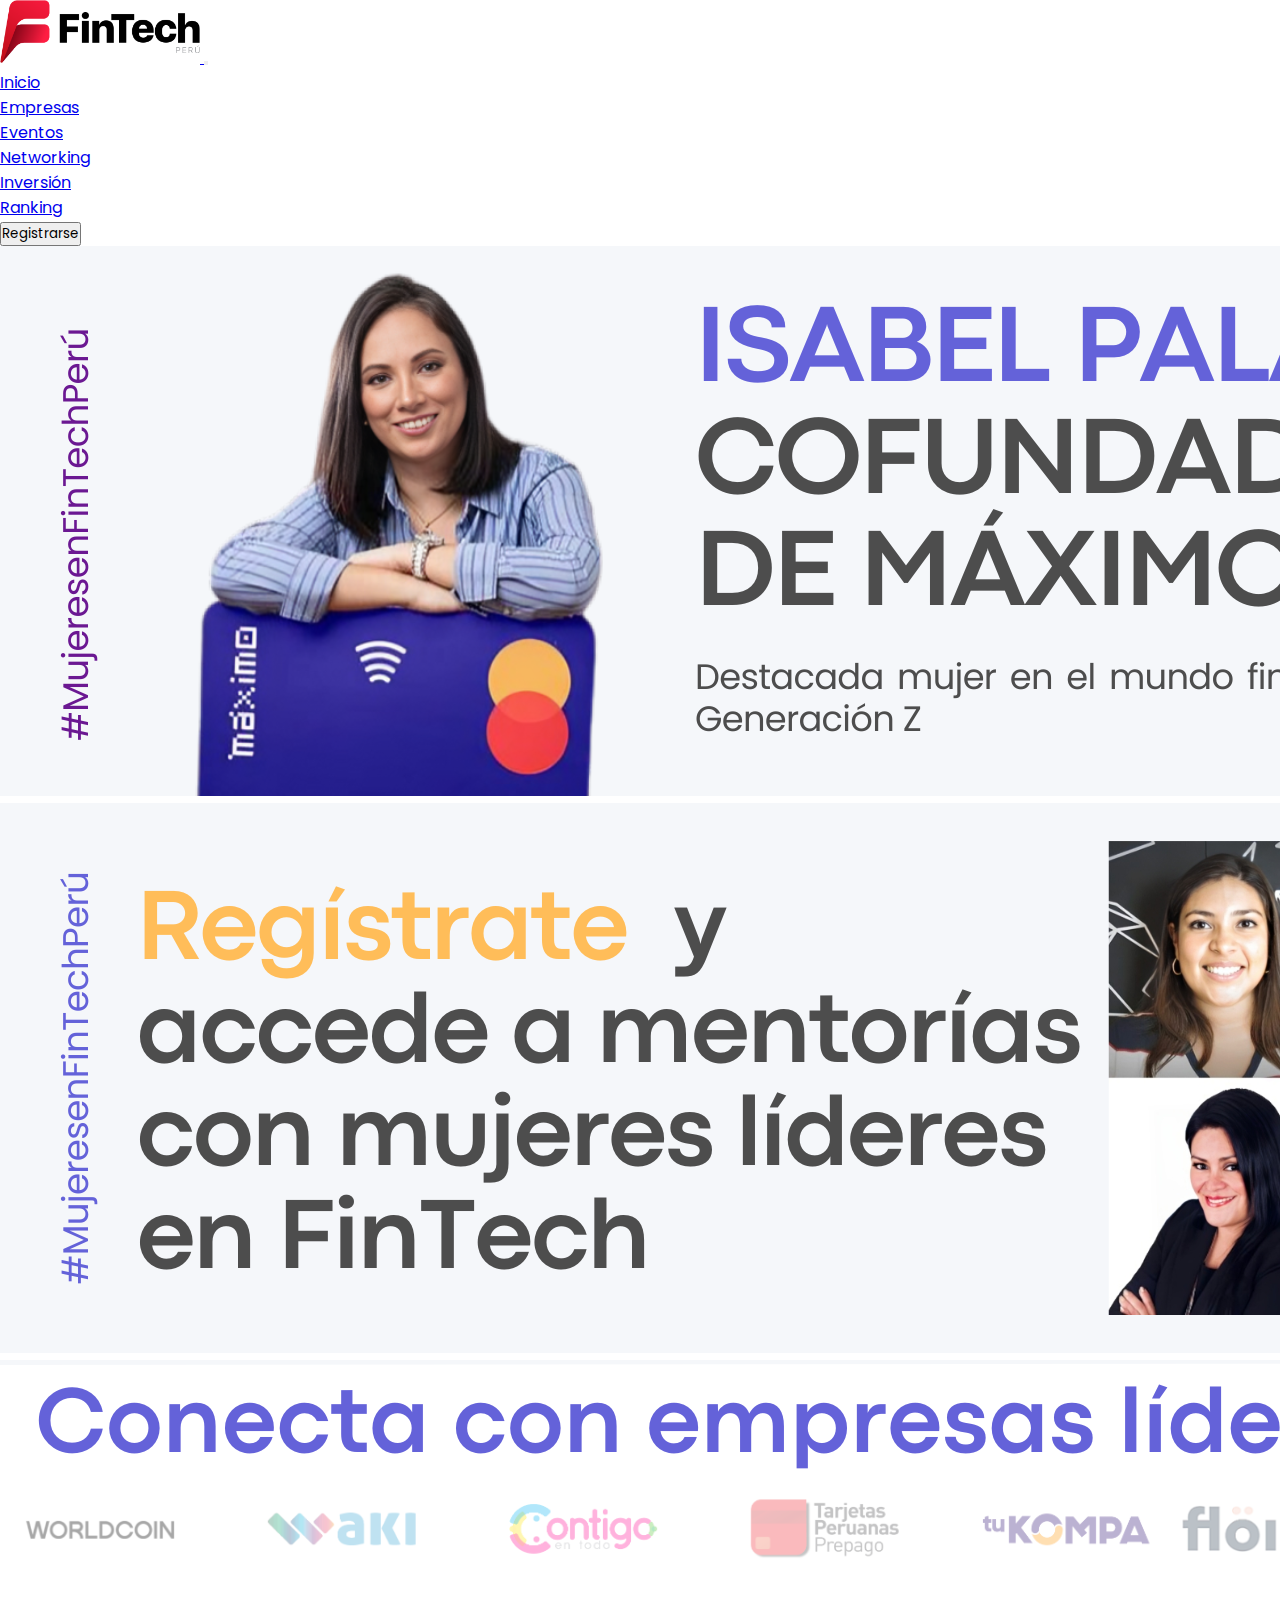
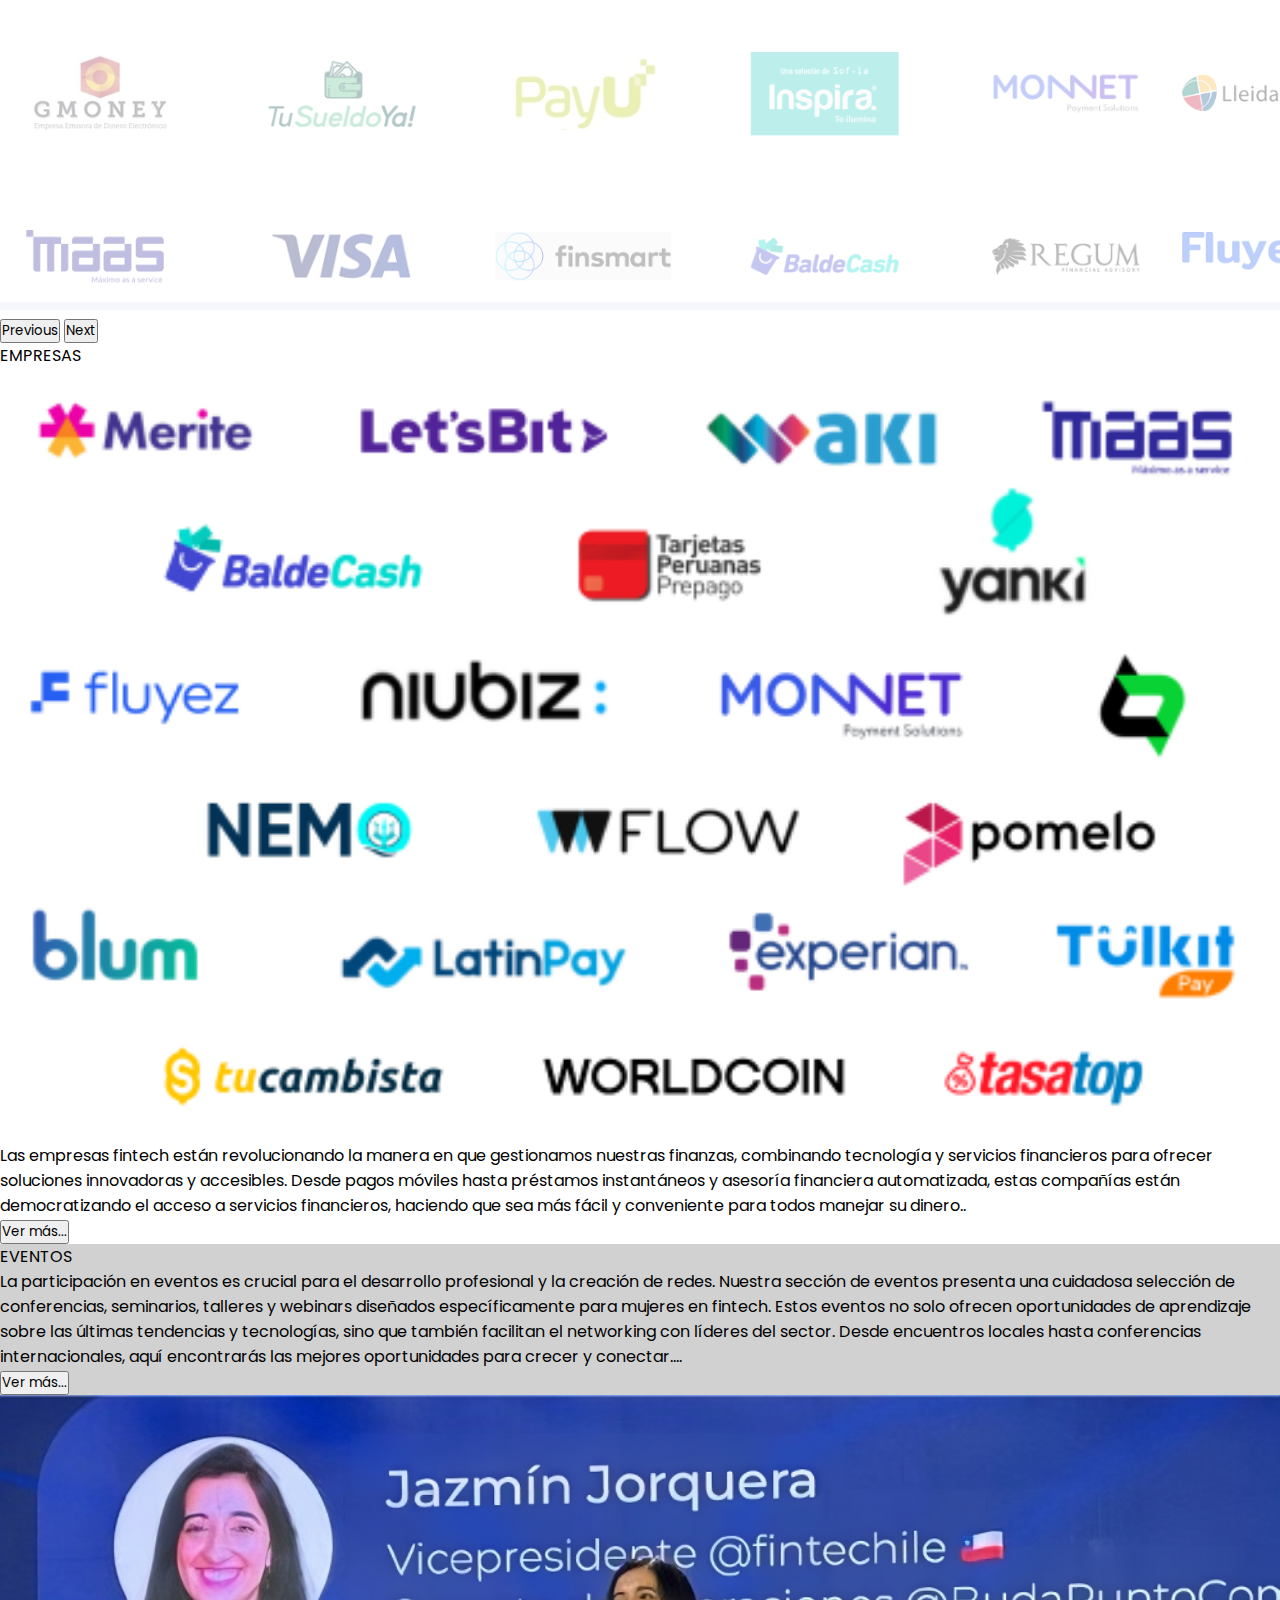
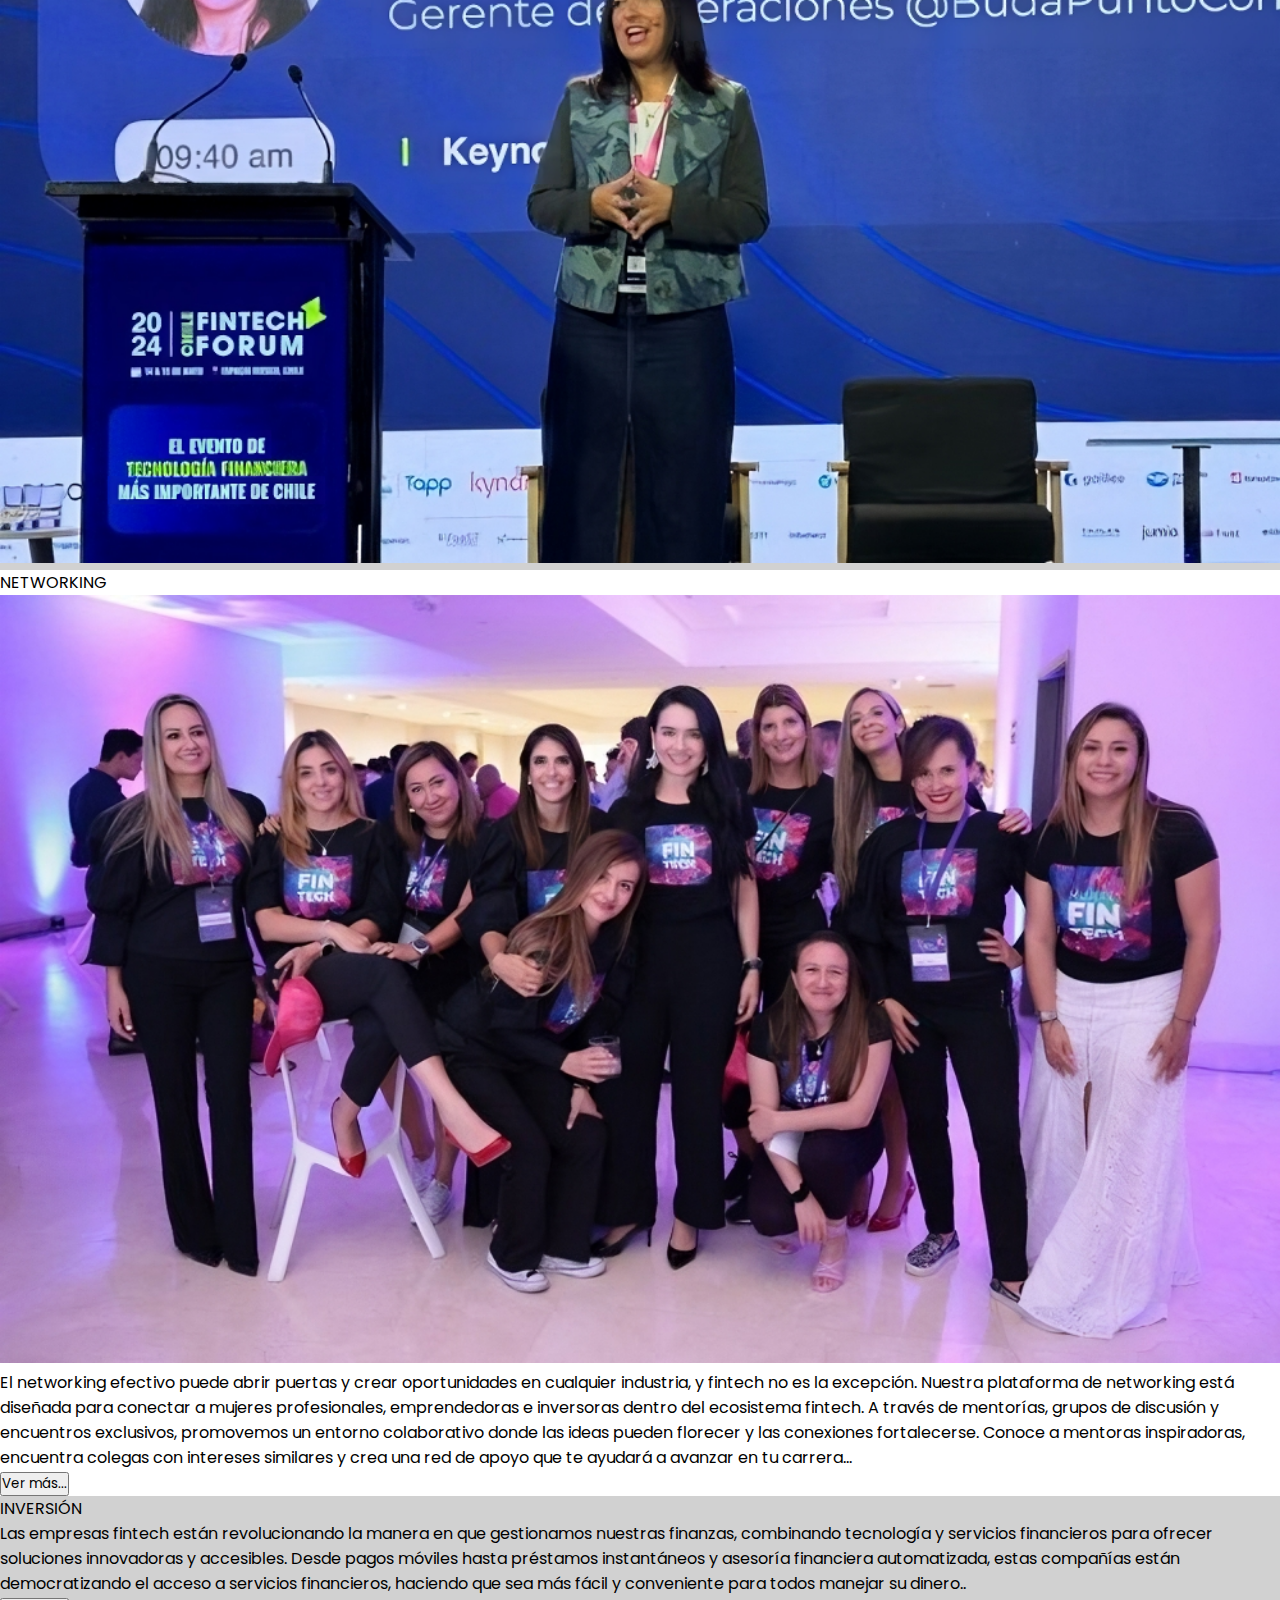
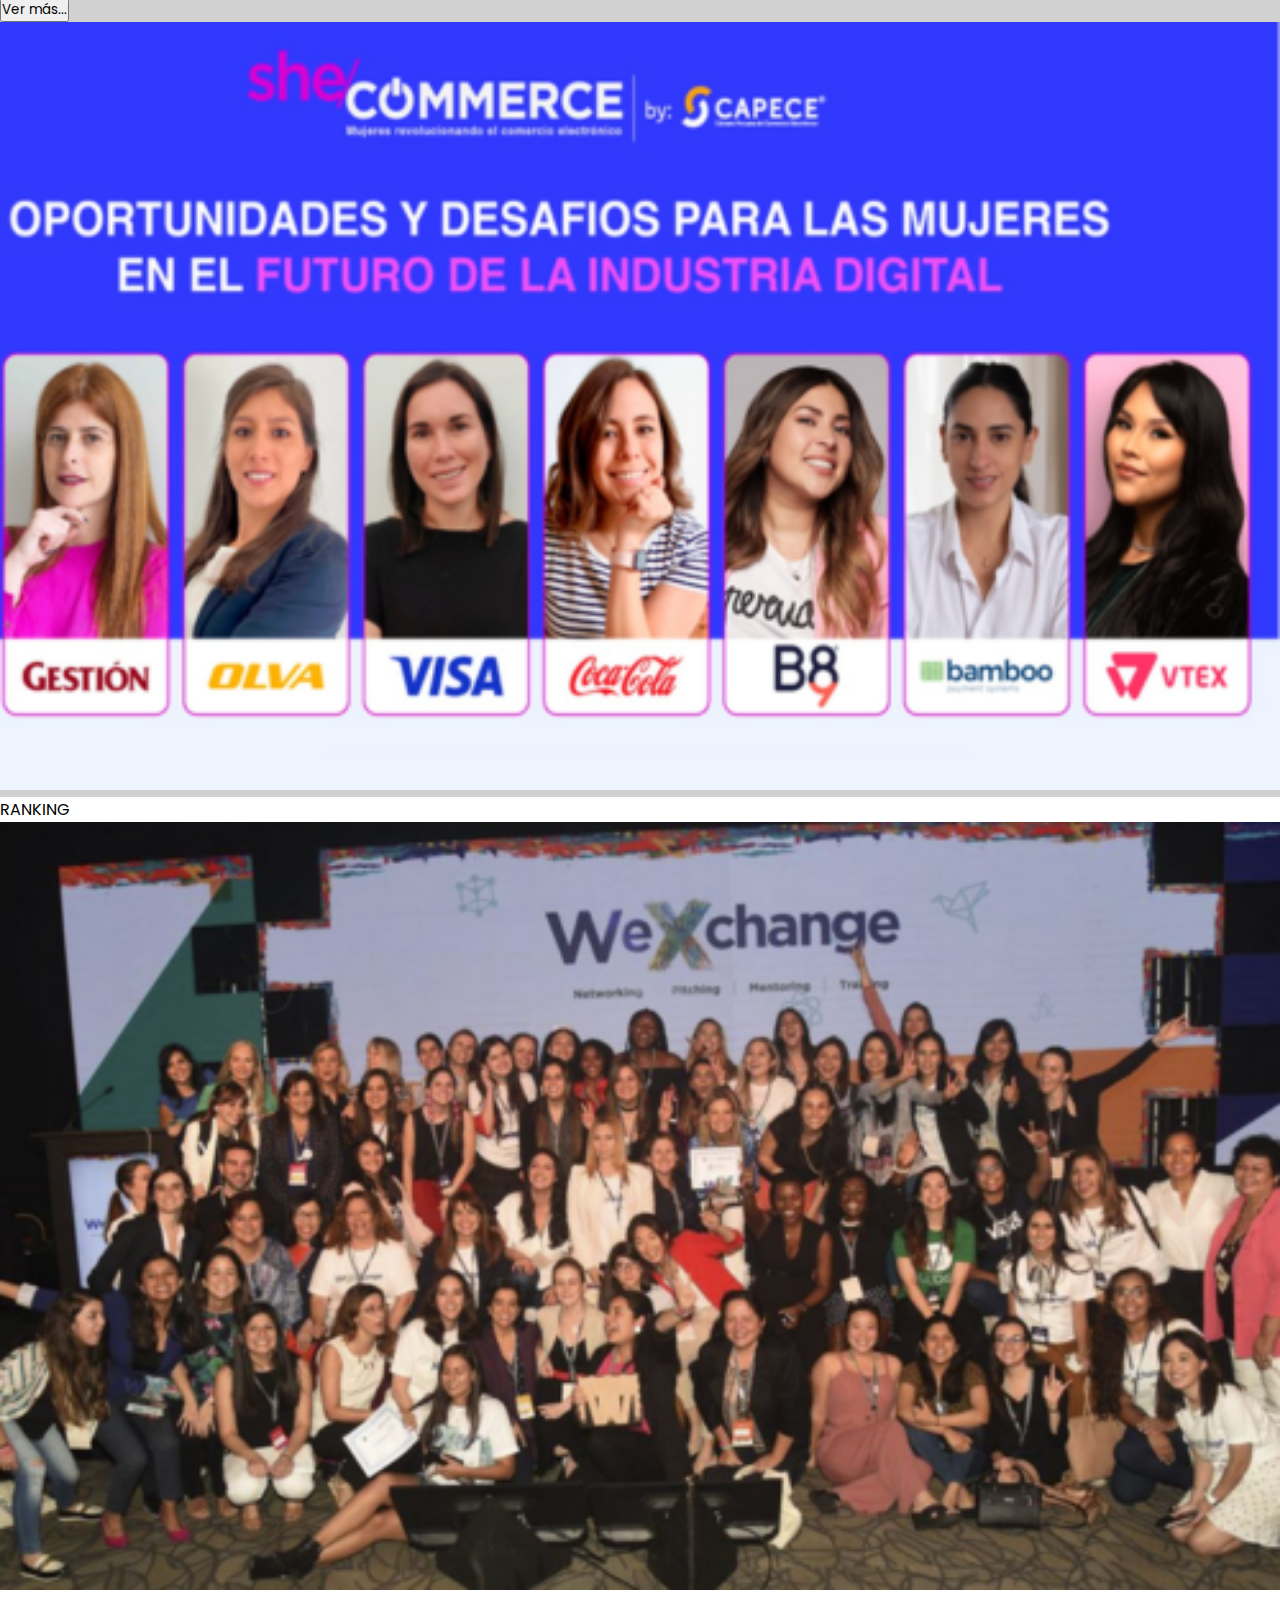
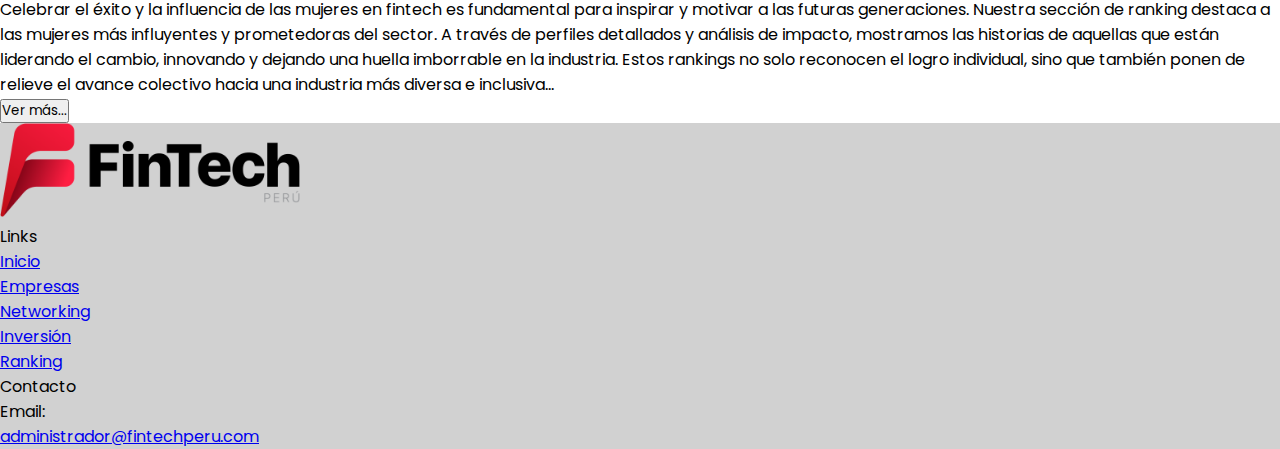
<file: index.html>
<!DOCTYPE html>
<html lang="en">
<head>
    <meta charset="UTF-8">
    <meta name="viewport" content="width=device-width, initial-scale=1.0">

     <!--CSS-->
    <link rel="stylesheet" href="css/main.css">

    <!--Fondo de letra-->
    <link rel="preconnect" href="https://fonts.googleapis.com">
    <link rel="preconnect" href="https://fonts.gstatic.com" crossorigin>
    <link href="https://fonts.googleapis.com/css2?family=Poppins:ital,wght@0,100;0,200;0,300;0,400;0,500;0,600;0,700;0,800;0,900;1,100;1,200;1,300;1,400;1,500;1,600;1,700;1,800;1,900&display=swap" rel="stylesheet">  

    <!--Boostrap-->
    <link href="https://cdn.jsdelivr.net/npm/bootstrap@5.3.2/dist/css/bootstrap.min.css" rel="stylesheet" integrity="sha384-T3c6CoIi6uLrA9TneNEoa7RxnatzjcDSCmG1MXxSR1GAsXEV/Dwwykc2MPK8M2HN" crossorigin="anonymous">
    <script src="https://cdn.jsdelivr.net/npm/bootstrap@5.3.2/dist/js/bootstrap.bundle.min.js" integrity="sha384-C6RzsynM9kWDrMNeT87bh95OGNyZPhcTNXj1NW7RuBCsyN/o0jlpcV8Qyq46cDfL" crossorigin="anonymous"></script>

    <!--Icono de InvestigaPeru-->
    <link rel="shortcut icon" href="images/logo.png"/>

    <title>Fintech Perú</title>

    
</head>
<body>
    <header>
        <nav class="navbar navbar-expand-lg bg-white">
          <!--bg-white: color celeste-->
          <div class="container">
            <a class="navbar-brand" href="index.html">
              <img src="images/fintech.png" alt="" width="200px">
            </a>
            <button class="navbar-toggler" type="button" data-bs-toggle="collapse" data-bs-target="#navbarNav" aria-controls="navbarNav" aria-expanded="false" aria-label="Toggle navigation">
              <span class="navbar-toggler-icon"></span>
            </button>
            <div class="collapse navbar-collapse" id="navbarNav">
              <ul class="navbar-nav ms-auto fs-4 mx-3" > 
                <!--ms-auto Para correr a la derecha haciendo un margen por la izquierda-->
                <!--fs-4: tamaño de letra-->
                <li class="nav-item">
                  <a class="nav-link active" aria-current="page" href="index.html">Inicio</a>
                </li>
                <li class="nav-item">
                  <a class="nav-link" href="#">Empresas</a>
                </li>
                <li class="nav-item">
                  <a class="nav-link" href="#">Eventos</a>
                </li>
                <li class="nav-item">
                  <a class="nav-link" href="#">Networking</a>
                </li>
                <li class="nav-item">
                  <a class="nav-link" href="#">Inversión</a>
                </li>
                <li class="nav-item">
                  <a class="nav-link" href="#">Ranking</a>
                </li>
                <li class="nav-item mx-3">
                    <a class="nav-link  p-0 " href="#">
                        <button  type="button" class="btn btn-danger  fs-4">Registrarse</button>
                    </a>               
                </li>
              </ul>
            </div>
          </div>
        </nav>
      </header>

      <main> 
      
      <section class="carrusel">
      <div id="carouselExampleAutoplaying" class="carousel slide" data-bs-ride="carousel">
        <div class="carousel-inner">
          <div class="carousel-item active">
            <img src="images/carrusel1.png" class="d-block w-100" alt="...">
          </div>
          <div class="carousel-item">
            <img src="images/carrusel2.png" class="d-block w-100" alt="...">
          </div>
          <div class="carousel-item">
            <img src="images/carrusel3.png" class="d-block w-100" alt="...">
          </div>
        </div>
        <button class="carousel-control-prev" type="button" data-bs-target="#carouselExampleAutoplaying" data-bs-slide="prev">
          <span class="carousel-control-prev-icon" aria-hidden="true"></span>
          <span class="visually-hidden">Previous</span>
        </button>
        <button class="carousel-control-next" type="button" data-bs-target="#carouselExampleAutoplaying" data-bs-slide="next">
          <span class="carousel-control-next-icon" aria-hidden="true"></span>
          <span class="visually-hidden">Next</span>
        </button>
      </div>
    </section>

    <section id="empresas"  style="background-color:#ffffff" >
        <div class="mt-2">
          <div class="row">
            <div class="col">
              <p class="text-center class=fw-bold  display-4 mt-3" >EMPRESAS</p>
            </div>
          </div>

          <div class="row p-5">
            <div class="col-12 col-lg-6 col-xl-6 " >
              <img src="images/empresas.png" alt="" width="100%">
            </div>

            <div class="col-12 col-lg-6 col-xl-6 fs-3 ">
              <p >Las empresas fintech están revolucionando la manera en
                 que gestionamos nuestras finanzas, combinando tecnología 
                 y servicios financieros para ofrecer soluciones 
                 innovadoras y accesibles. Desde pagos móviles hasta
                  préstamos instantáneos y asesoría financiera automatizada,
                   estas compañías están democratizando el acceso a 
                   servicios financieros, haciendo que sea más fácil y
                    conveniente para todos manejar su dinero..</p> 

                    <button  type="button" class="btn btn-danger  fs-4">Ver más...</button>
            </div>
          </div>
        </div>
      </section>
    
      <section id="eventos"  style="background-color:#d1d1d1">
        <div class="mt-5">
          <div class="row">
            <div class="col mt-3">
              <p class="text-center class=fw-bold  display-4" >EVENTOS</p>
            </div>
          </div>
          <div class="row p-5">
            <div class="col-12 col-lg-6 col-xl-6 fs-3">
              <p>La participación en eventos es crucial para el desarrollo profesional
                y la creación de redes. Nuestra sección de eventos presenta una 
                cuidadosa selección de conferencias, seminarios, talleres y webinars
                 diseñados específicamente para mujeres en fintech. Estos eventos no
                  solo ofrecen oportunidades de aprendizaje sobre las últimas 
                  tendencias y tecnologías, sino que también facilitan el 
                  networking con líderes del sector. Desde encuentros locales 
                  hasta conferencias internacionales, aquí encontrarás las mejores
                   oportunidades para crecer y conectar....</p> 
                    <button  type="button" class="btn btn-danger  fs-4">Ver más...</button>
            </div>
            <div class="col-12 col-lg-6 col-xl-6 " >
              <img src="images/eventos.png" alt="" width="100%">
            </div>
          </div>
        </div>
      </section>

      <section id="networking"  style="background-color:#ffffff">
        <div class="mt-2">
          <div class="row">
            <div class="col">
              <p class="text-center class=fw-bold  display-4 mt-3" >NETWORKING</p>
            </div>
          </div>

          <div class="row p-5">
            <div class="col-12 col-lg-6 col-xl-6 " >
              <img src="images/networking.png" alt="" width="100%">
            </div>

            <div class="col-12 col-lg-6 col-xl-6 fs-3">
              <p>El networking efectivo puede abrir puertas y 
                crear oportunidades en cualquier industria, y 
                fintech no es la excepción. Nuestra plataforma 
                de networking está diseñada para conectar a 
                mujeres profesionales, emprendedoras e inversoras
                 dentro del ecosistema fintech. A través de mentorías,
                  grupos de discusión y encuentros exclusivos, 
                  promovemos un entorno colaborativo donde las
                   ideas pueden florecer y las conexiones fortalecerse.
                    Conoce a mentoras inspiradoras, encuentra colegas 
                    con intereses similares y crea una red de apoyo
                     que te ayudará a avanzar en tu carrera...</p> 

                    <button  type="button" class="btn btn-danger  fs-4">Ver más...</button>
            </div>
          </div>
        </div>
      </section>
    
      <section id="inversion"  style="background-color:#d1d1d1">
        <div class="mt-5">
          <div class="row">
            <div class="col mt-3">
              <p class="text-center class=fw-bold  display-4" >INVERSIÓN</p>
            </div>
          </div>
          <div class="row p-5">
            <div class="col-12 col-lg-6 col-xl-6 fs-3">
              <p>Las empresas fintech están revolucionando la manera en
                 que gestionamos nuestras finanzas, combinando tecnología 
                 y servicios financieros para ofrecer soluciones 
                 innovadoras y accesibles. Desde pagos móviles hasta
                  préstamos instantáneos y asesoría financiera automatizada,
                   estas compañías están democratizando el acceso a 
                   servicios financieros, haciendo que sea más fácil y
                    conveniente para todos manejar su dinero..</p> 
                    <button  type="button" class="btn btn-danger  fs-4">Ver más...</button>
            </div>
            <div class="col-12 col-lg-6 col-xl-6 " >
              <img src="images/inversion.png" alt="" width="100%">
            </div>
          </div>
        </div>
      </section>

      <section id="ranking"  style="background-color:#ffffff">
        <div class="mt-2">
          <div class="row">
            <div class="col">
              <p class="text-center class=fw-bold  display-4 mt-3" >RANKING</p>
            </div>
          </div>

          <div class="row p-5">
            <div class="col-12 col-lg-6 col-xl-6 " >
              <img src="images/ranking.png" alt="" width="100%">
            </div>

            <div class="col-12 col-lg-6 col-xl-6 fs-3">
              <p>Celebrar el éxito y la influencia de las mujeres en 
                fintech es fundamental para inspirar y motivar a las 
                futuras generaciones. Nuestra sección de ranking 
                destaca a las mujeres más influyentes y prometedoras 
                del sector. A través de perfiles detallados y análisis
                 de impacto, mostramos las historias de aquellas que 
                 están liderando el cambio, innovando y dejando una
                  huella imborrable en la industria. Estos rankings
                   no solo reconocen el logro individual, sino que 
                   también ponen de relieve el avance colectivo hacia
                    una industria más diversa e inclusiva...</p> 

                    <button  type="button" class="btn btn-danger  fs-4">Ver más...</button>
            </div>
          </div>
        </div>
      </section>





    </main>


    <footer class="bg-dark.bg-gradient mt-2" style="background-color:#d1d1d1">
        <div class="container">
          <div class="row">
            <div class="col-12 col-md-4 mt-5"> 
              <a href="index.html" class="text-decoration-none ">
                <img src="images/fintech.png" width="300px" alt="" >
              </a> 
            </div>
            
            <div class="col-12 col-md-4 mt-3">
              <p class="h4">Links</p>
              <div class="mb-3">
                <a class="text-black text-decoration-none" href="#">Inicio</a>
              </div>
    
              <div class="mb-3">
                <a class="text-black text-decoration-none" href="#">Empresas</a>
              </div>
    
              <div class="mb-3">
                <a class="text-black text-decoration-none" href="#">Networking</a>
              </div>

              <div class="mb-3">
                <a class="text-black text-decoration-none" href="#">Inversión</a>
              </div>

              <div class="mb-3">
                <a class="text-black text-decoration-none" href="#">Ranking</a>
              </div>
            </div>
    
            <div class="col-12 col-md-4 mt-3">
              <p class="h4">Contacto</p>
              <div class="mb-3">
                <p>Email:</p>
                <a class="text-black text-decoration-none" href="mailto:administrador@fintechperu.com">administrador@fintechperu.com</a>
              </div>
     <!-- 
              <p class="h4">Redes</p>
              <div class="mb-3 mt-2">
                <a class="text-decoration-none me-2" href="https://www.instagram.com/investiga.pe/" target="_blank"><i class="bi bi-instagram"></i></a> 
                <a class="text-decoration-none me-2" href="https://www.linkedin.com/company/investiga-peru" target="_blank"><i class="bi bi-linkedin"></i></a> 
                <a class="text-decoration-none me-2" href="https://www.facebook.com/people/Investiga-Per%C3%BA/61556641731425/" target="_blank"><i class="bi bi-facebook"></i></a> 
                <a class="text-decoration-none me-2" href="https://www.youtube.com/channel/UCoiapF3aalbPgzBZrHRB3jw" target="_blank"><i class="bi bi-youtube"></i></a> 
                <a class="text-decoration-none me-2" href="https://www.tiktok.com/@invetiga.peru" target="_blank"><i class="bi bi-tiktok"></i></a> 
                -->  
                <!-- <a class="text-decoration-none me-2" href="#" target="_blank"><i class="bi bi-twitter-x"></i></a>  -->  
              </div>
            </div>
            <!--col-12 celulares   col-md-4  tablets pequeñas-->
          </div>
        </div>
      </div>
      </footer>
    
</body>
</html>
</file>
<file: css/main.css>
* {
  margin: 0;
  padding: 0;
  font-family: "Poppins", sans-serif;
}
</file>
